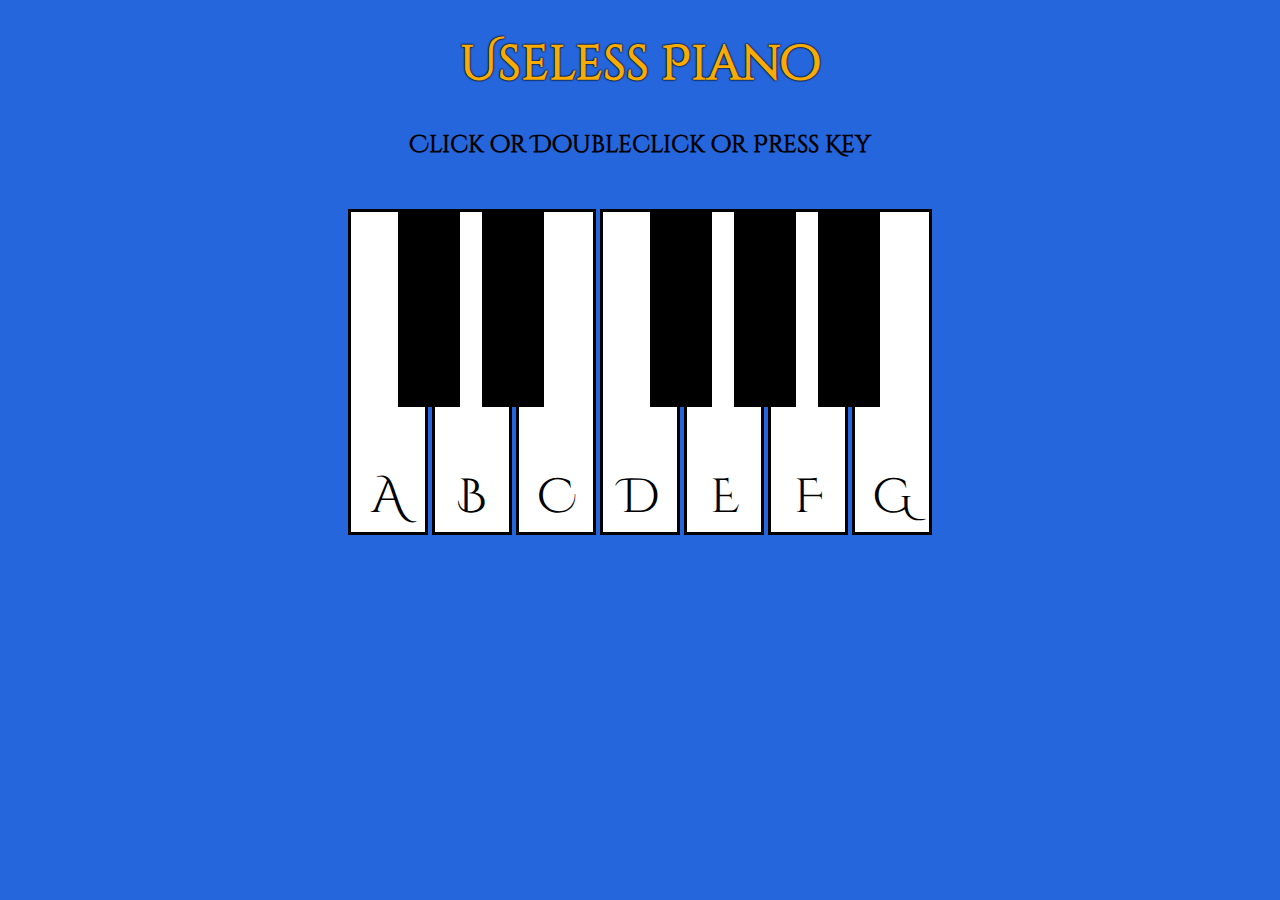
<file: index.html>
<!DOCTYPE html>
<html lang="en">
  <head>
    <link rel="stylesheet" href="style.css" />
    <meta charset="UTF-8" />
    <meta name="viewport" content="width=device-width, initial-scale=1.0" />
    <title>Useless Piano</title>
  </head>
  <body>
    <header>
      <h1>Useless Piano</h1>
      <h2>Click or Doubleclick or Press Key</h2>
    </header>
    <div class="piano">
      <div class="key">
        <span class="whitekey" data-key="65"><kbd>A</kbd></span>
        <span class="blackkey"></span>
      </div>
      <div class="key">
        <span class="whitekey" data-key="66"><kbd>B</kbd></span>
        <span class="blackkey"></span>
      </div>
      <div class="key">
        <span class="whitekey" data-key="67"><kbd>C</kbd></span>
      </div>
      <div class="key">
        <span class="whitekey" data-key="68"><kbd>D</kbd></span>
        <span class="blackkey"></span>
      </div>
      <div class="key">
        <span class="whitekey" data-key="69"><kbd>E</kbd></span>
        <span class="blackkey"></span>
      </div>
      <div class="key">
        <span class="whitekey" data-key="70"><kbd>F</kbd></span>
        <span class="blackkey"></span>
      </div>
      <div class="key">
        <span class="whitekey" data-key="71"><kbd>G</kbd></span>
      </div>
      <p class="pianotext"></p>

    <!--Linking data attributes from certain keyboard inputs together with a specific sound-->
    <audio data-key="65" src="sound/oof.mp3"></audio>
    <audio data-key="66" src="sound/oompa.wav"></audio>
    <audio data-key="67" src="sound/horse.wav"></audio>
    <audio data-key="68" src="sound/wilhelm.wav"></audio>
    <audio data-key="69" src="sound/rooster.wav"></audio>
    <audio data-key="70" src="sound/meow.wav"></audio>
    <audio data-key="71" src="sound/whoosh.wav"></audio>

    <script src="click.js"></script>
    <script src="dclick.js"></script>
    <script src="keydown.js"></script>
  </body>
</html>
</file>
<file: style.css>
:root {
  --bg-color: rgb(37, 102, 221);
  --bk-color: rgb(0, 0, 0);
  --blue-color: rgb(0, 217, 255);
  --orange-color: rgb(248, 171, 4);
  --white-color: rgb(255, 255, 255);
  --border-color: rgb(255, 97, 202);
}

@font-face {
  font-family: "CinzelDecorative-Regular";
  src: url("font/CinzelDecorative-Regular.woff2") format("woff2"),
    url("fonts/CinzelDecorative-Regular.woff") format("woff");
}

* {
  font-family: "CinzelDecorative-Regular";
}

body {
  background-color: var(--bg-color);
}

h1 {
  color: var(--orange-color);
  text-align: center;
  margin-top: 2rem;
  font-size: 3rem;
  text-shadow: 0 0 2px var(--bk-color), 0 0 2px var(--bk-color);
}

h2 {
  text-align: center;
  font-size: 1.5rem;
}

.piano {
  margin-top: 3rem;
  text-align: center;
  position: relative;
}

.key {
  display: inline-block;
  position: relative;
  width: 5rem;
}

.key .whitekey {
  border-style: solid;
  background-color: var(--white-color);
  display: flex;
  height: 20rem;
  z-index: 1;
  transition: all 0.4s;
}

.keyHit {
  border-color: var(--border-color);
  box-shadow: 0 0 5px var(--border-color);
}

.key .blackkey {
  background-color: var(--bk-color);
  border-style: solid;
  border-color: var(--black-key-color);
  height: 12rem;
  position: absolute;
  top: 0rem;
  transition: all 0.4s;
  right: -40%;
  width: 70%;
  z-index: 2;
}

kbd {
  user-select: none;
  font-size: 3rem;
  position: absolute;
  top: 16rem;
  right: 1rem;
  left: 1rem;
}

.pianotext {
  color: var(--white-color);
  text-align: center;
  font-size: 3rem;
  text-shadow: 0 0 2px var(--bk-color), 0 0 2px var(--bk-color);
}

@media only screen and (max-width: 600px) {
  h1 {
    font-size: 1.5rem;
  }

  h2 {
    font-size: 1rem;
    margin-bottom: 2rem;
  }

  .piano {
    margin-top: 0rem;
  }

  .key {
    width: 2.5rem;
  }

  kbd {
    font-size: 1.5rem;
  }

  .pianotext {
    font-size: 1.5rem;
  }
}
</file>
